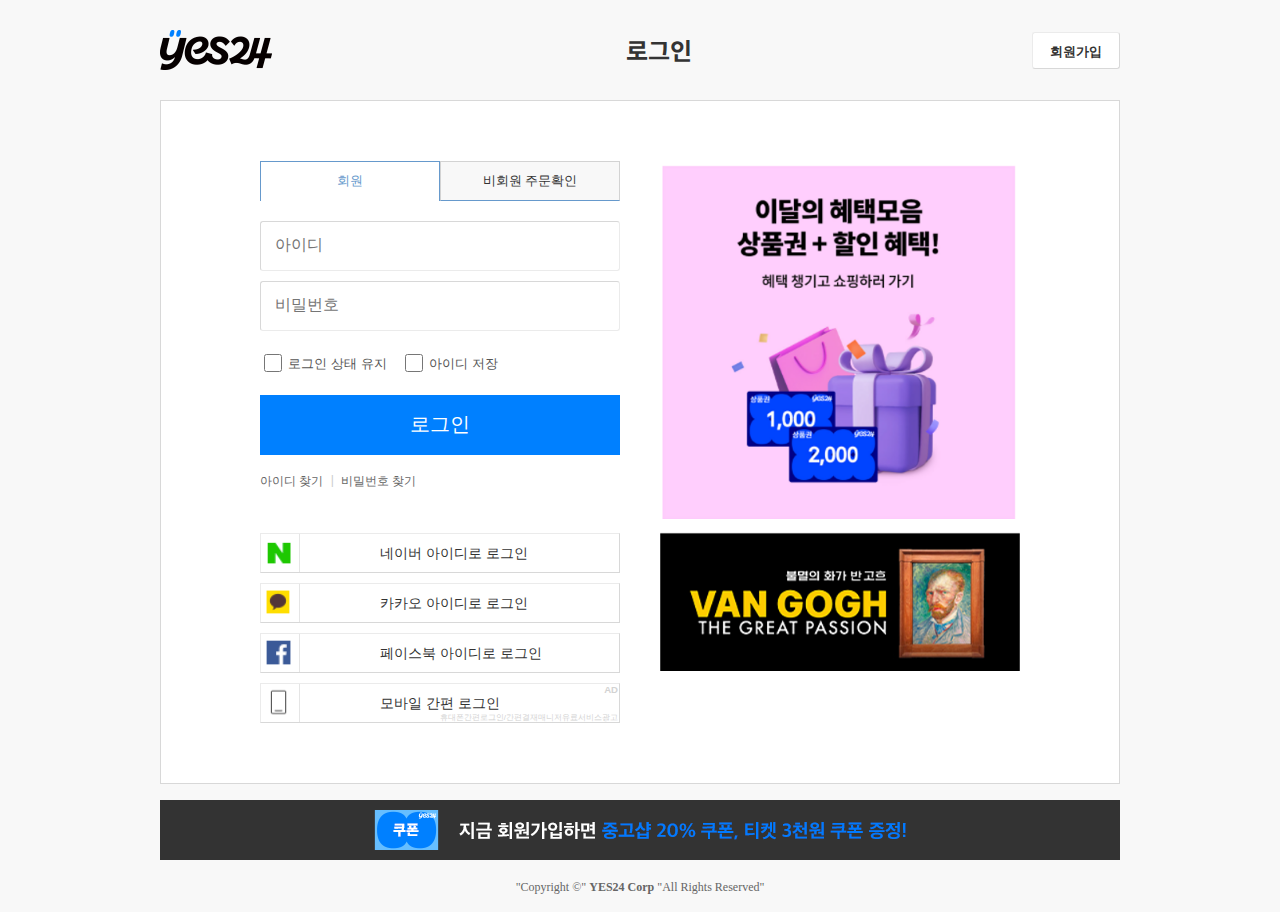
<file: index.html>
<!DOCTYPE html>
<html lang="ko">
  <head>
    <meta charset="UTF-8" />
    <meta name="viewport" content="width=device-width, initial-scale=1.0" />
    <title>yes24-index</title>
    <link rel="stylesheet" href="./css/style.css" />
    <script src="./js/yes24.js" defer></script>
  </head>
  <body>
    <div id="totalwrap">
        <!-- 헤더영역 시작 -->
       <header id="header">
          <div class="header_area">
            <h1>
              <a class="yes24_logo" href="https://www.yes24.com">
                <img src="./source/logo_n.png" alt="예스24로고" />
              </a>
            </h1>
            <span class="sever_name">로그인</span>
            <div class="sign_up"  onclick="location.href='https://www.yes24.com/Member/Join/Accept.aspx';">회원가입</div>
        </header>
        <!-- 헤더영역 끝 -->

        <!-- 메인영역 시작 -->
        <main id="yscontent">
        <div id="maincontwrap" class="controw">
          <div class="login_cont"> <!-- 2-1. 좌측 로그인박스 -->
            <div class="mem_area">
              <ul id="ultabmem">
                <li id="limem"><span class="txt member cursor">회원</span></li>
                <li id="linomem"><span class="txt member cursor">비회원 주문확인</span></li>
              </ul>
            </div>
            <div class="mem_loginform">
              <form>
                <fieldset>
                  <span id="spanID" class="yesIpt b_size ipt_wSizeF"><input type="text" name="ID" class="focusbox" placeholder="아이디" onfocus="this.placeholder=''" onblur="this.placeholder='아이디'"></span>
                  <span id="spanPW" class="yesIpt b_size ipt_wSizeF"><input type="password" placeholder="비밀번호" onfocus="this.placeholder=''" onblur="this.placeholder='비밀번호'"></span>
                  <p class="loginchk">
                    <span>
                      <input id="login" type="checkbox">
                      <label for="login" class="cursor">로그인 상태 유지</label>
                    </span>
                    <span>
                      <input id="save" type="checkbox">
                      <label for="save" class="cursor">아이디 저장</label>
                    </span>
                  </p>
                  <!-- //파란색 로그인버튼 -->
                  <div type="button" id="btnLogin" title="로그인" class="cursor">
                    <span class="txt">로그인</span>
                  </div>
                </fieldset>
              </form>
              <div class="loginEtc">
                <a class="IDetc cursor">아이디 찾기</a>
                <em class="divi">|</em>
                <a class="IDetc cursor">비밀번호 찾기</a>
              </div>
            </div>
            <ul class="login_social">
              <li><a href="#" onclick="open1(); return false;" class="btnsocial"><span class="bWrap"><em class="icon"><img src="./source/naver.png" alt="네이버 아이콘"></em><em class="txt">네이버 아이디로 로그인</em></span></a></li>
              <li><a href="#" onclick="open2(); return false;" class="btnsocial"><span class="bWrap"><em class="icon"><img src="./source/kakao.png" alt="카카오 아이콘"></em><em class="txt">카카오 아이디로 로그인</em></span></a></li>
              <li><a href="#" onclick="open3(); return false;" class="btnsocial"><span class="bWrap"><em class="icon"><img src="./source/facebook.png" alt="페이스북 아이콘"></em><em class="txt">페이스북 아이디로 로그인</em></span></a></li>
              <li><a href="https://sepay.org/spm/join?regSiteCode=HD&ctgCode=1&subCode=1" class="btnsocial ad" id="mobile"><span class="bWrap"><em class="icon"><img src="./source/mobile.png" alt="모바일 아이콘"></em><em class="txt">모바일 간편 로그인</em></span></a></li>
            </ul>
            <div class="sec3"> <!-- 2-3. 비회원주문탭 -->
              <form class="nomem_loginform">
                <fieldset>
                  <span id="nonmember_num" class="yesIpt b_size ipt_wSizeF"><input type="text" name="ID" placeholder="주문번호" onfocus="this.placeholder=''" onblur="this.placeholder='주문번호'"></span>
                  <span id="nonmember_psw" class="yesIpt b_size ipt_wSizeF"><input type="password" placeholder="주문 비밀번호" onfocus="this.placeholder=''" onblur="this.placeholder='주문 비밀번호'"></span>
                  <!-- //파란색 확인버튼 -->
                  <div type="button" id="btnLogin" title="확인" class="cursor">
                    <span class="txt">확인</span>
                  </div>
                </fieldset>
              </form>
              <div class="loginEtc">
                <a class="IDetc cursor">주문번호 찾기</a>
                <em class="divi">|</em>
                <a class="IDetc cursor">주문 비밀번호 찾기</a>
              </div>
           </div>
          </div>   
        <div class="login_bigbanner"> <!-- 2-2. 우측 광고박스 -->
            <div class = "adUpper">
              <img class="adimg cursor" src="./source/adUpper.png" alt="상단광고배너"  onclick="location.href='https://event.yes24.com/yesBenefit'"></img>
            </div>
            <div class="adSmall">
              <img class="adimg cursor" src="./source/addBelow.png" alt="하단광고배너"  onclick="location.href='http://ticket.yes24.com/New/Genre/GenreBridge.aspx?genre=15460&id=1290'"></img>
            </div>
        </div>        
      </main>
        <!-- 메인영역 끝 -->

        <!-- 푸터영역 시작 -->
        <footer id="footer">
          <div class="botbn">
            <img src="./source/bn_login_n_960x60.gif" alt="회원가입 배너" onclick="location.href='https://www.yes24.com/notice/FirstClass/newmemCoupon.aspx'"></img>
          </div>
          <div class="footpos">
            <address>"Copyright ©"
              <strong>YES24 Corp</strong>
            "All Rights Reserved"
            </address>
          </div>
        </footer>
        <!-- 푸터영역 끝 -->
    </div>
  </body>
</html>
</file>
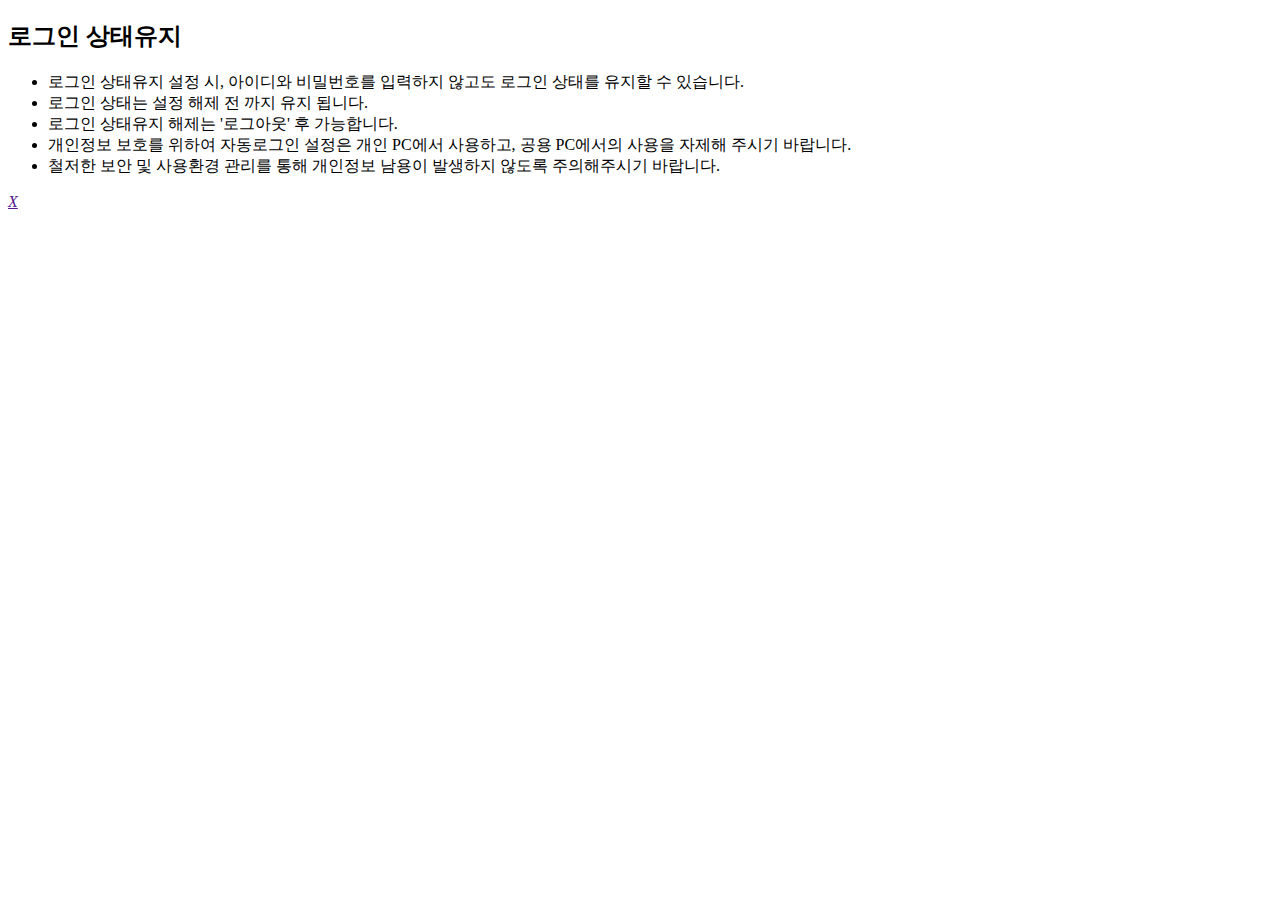
<file: holdOnLogin.html>
<!DOCTYPE html>
<html lang="ko">
  <head>
    <meta charset="UTF-8" />
    <meta name="viewport" content="width=device-width, initial-scale=1.0" />
    <title>holdOnLogin</title>
  </head>
  <body>
    <div id="popup">
      <div>
        <div class="popupArea">
          <span class="horn"></span>
          <div class="pop_tit"><h2>로그인 상태유지</h2></div>
          <div class="pop_cont">
            <ul>
              <li><em class="bl_dot"></em>로그인 상태유지 설정 시, 아이디와 비밀번호를 입력하지 않고도 로그인 상태를 유지할 수 있습니다.</li>
              <li><em class="bl_dot"></em>로그인 상태는 설정 해제 전 까지 유지 됩니다.</li>
              <li><em class="bl_dot"></em>로그인 상태유지 해제는 '로그아웃' 후 가능합니다.</li>
              <li><em class="bl_dot"></em><span class="tx_red">개인정보 보호를 위하여 자동로그인 설정은 개인 PC에서 사용하고, 공용 PC에서의 사용을 자제해 주시기 바랍니다.</span></li>
              <li><em class="bl_dot"></em><span class="tx_red">철저한 보안 및 사용환경 관리를 통해 개인정보 남용이 발생하지 않도록 주의해주시기 바랍니다.</span></li>
            </ul>
          </div>
          <div class="pop_close"><a href=""><em class="btn_popclose">X</em></a></div>
        </div>
      </div>
    </div>
  </body>
</html>
</file>
<file: css/style.css>
/*------------전역 시작--------------*/
@import url('https://fonts.cdnfonts.com/css/malgun-gothic-boot');  /* 그냥 맑은고딕은 유료밖에 못찾아서 대체했습니다 */
@import url('https://fonts.googleapis.com/css2?family=Noto+Sans+KR:wght@100..900&family=Open+Sans:ital,wght@0,300..800;1,300..800&display=swap');
@import url(./reset.css);
*{
  font-family: 'Malgun Gothic Boot', sans-serif;                   /* 그냥 맑은고딕은 유료밖에 못찾아서 대체했습니다 */
}

body {
  text-align: center;
  background-color: #f8f8f8;
  font-size: 12px;
  color: #555;
  min-height: 100%;
  height: 100%;
}

.cursor{ cursor: pointer;}
li {list-style: none;}
/*-------------전역 끝--------------*/


/*--------1.헤더영역 시작-----------*/
#header {
  height: 100px;
  text-align: center;
  display: flex;
  flex-direction: column;
  align-items: center;
}
#header .header_area {
  position: relative;
  margin: 0 auto;
  width: 960px;
  height: 100px;
  text-align: left;
  /* border: 1px solid gray; */
  display: flex;
  justify-content: space-between;
  align-items: center;
}
#header .header_area h1 {
  height: 100px;
  text-align: center;
}

/* ------. 로그인 마크---- */
.sever_name {
  /* border: 1px solid black; background-color: red; */
  height: 100px;
  line-height: 100px;
  text-align: center;
  font-family: 'Noto Sans KR';
  font-size: 24px;
  color: #333;
  font-weight: 700;
}
/* ------. 회원가입----- */
.sign_up {
  border: solid 1px #ebebeb;
  border-bottom-color: #d8d8d8;
  border-right-color: #d8d8d8;
  border-radius: 3px;
  background-color: #fff;

  padding: 0 12px;
  width: 88px;
  height: 37px;
  line-height: 37px;
  text-align: center;

  color: #333;
  font-size: 13px;
  font-weight: bold;
  letter-spacing: 0;
  border-radius: 3px;
}
#header .sign_up {
  overflow: hidden;
  cursor: pointer;
}
/*--------1.헤더영역 끝//--------------*/


/*--------2.콘텐트영역 시작-------*/
#yscontent {
  margin: 0 auto;
  padding: 60px 0;
  width: 958px;
  border: 1px solid #d8d8d8;
  text-align: center;
  background-color: #fff;
  overflow: hidden;
}
.login_cont {
  float: left;
  width: 360px;
}
.login_bigbanner {
  float: right;
  width: 360px;
}
/*--------2-1.우측 광고박스-------*/
.login_bigbanner > * {
  width: 360px;
  height: 360px;
  overflow: auto;
}
.adimg {
  width: 360px;
}
.adSmall{
  margin-top: 10px;
  width: 360px;
  height: 140px;
  overflow: hidden;
}

#yscontent .controw {
  margin: 0 auto;
  position: relative;
  width: 760px;
  text-align: left;
}
/*--------2-2.좌측 로그인박스 시작-------*/
/*-----회원 | 비회원------*/
.mem_area {
  margin-bottom: 20px;
  display: table;
  width: 100%;
  table-layout: fixed;
  border-bottom: 1xp solid #d8d8d8;
}
/* 회원비회원 탭 ul속성 */
#ultabmem {
  display: table-row;
}
/* 회원비회원탭 li속성 */
.mem_area > #ultabmem li {
  position: relative;
}
#ultabmem li {
  width: 50%;
  display: table-cell;
}
#ultabmem li:nth-child(1) {    /* 회원탭 */
  width: 180px;
  height: 40px;
  border: 1px solid #6699cc;
  border-bottom: none;
  
  color: #6699cc;
}
#ultabmem li:nth-child(2) {    /* 비회원탭 */
  width: 180px;
  border: 1px solid lightgray;
  border-bottom: 1px solid #6699cc;
  background-color: #f8f8f8;
  color: #333;
}
/* 회원비회원탭 글자속성 */
#ultabmem .txt {
  display: block;
  height: 38px;
  line-height: 38px;
  overflow: hidden;
  text-align: center;
  font-size: 13px;
}
/*------회원 | 비회원 끝----*/

/* 아이디 비번 입력*/
.yesIpt {
  box-sizing: border-box;
  position: relative;

  padding: 3px 8px 5px;
  width: auto;
  height: 30px;
  line-height: 20px;
  color: #999;

  border: solid 1px #ebebeb;
  border-top-color: #d8d8d8;
  border-left-color: #d8d8d8;
  border-radius: 3px;
  background-color: #fff;
}
.yesIpt.b_size {
  padding: 9px 14px 11px;
  width: auto;
  height: 50px;
  line-height: 28px;
}
.yesIpt.b_size input {
  padding: 0;
  height: 28px;
  line-height: 27px;
  font-size: 16px;
  color: #999;
}
.yesIpt input {
  width: 100%;
  height: 20px;
  line-height: 20px;
  overflow: hidden;
  font-size: 12px;
  border-radius: 0;
  background-color: transparent;
  vertical-align: top;
  border: none;
  outline: none;
}
.yesIpt.ipt_wSizeF {
  display: block;
}
#spanPW{margin-top: 10px;}
#spanID>input:focus{color: #6699cc;  }                      /* 포커스 시 파란 글자색 */
#spanID.focusOn,
#spanPW.focusOn{border:1px solid #6699cc;}  /* 포커스 시 파란 강조선 */
/* 아이디 비번 끝 */

/* 로그인상태 유지, 아이디저장 시작 */
.loginchk{margin-top: 20px; }
.loginchk>span{margin-right: 11px; }
.loginchk input{vertical-align: -4px;}
.loginchk label{
  font-size: 13px;
  min-height: 20px;
  line-height: 20px;}
.loginchk #login,
.loginchk #save{
  width: 18px;
  height: 18px;
  border-radius: 9px;
  border: solid 1px #ebebeb;
  accent-color:#6699cc;
}
/* 로그인상태 유지, 아이디저장 끝 */

/* 파란색 로그인버튼 */
#btnLogin {
  margin: 20px 0 0 0;
  width: 100%;
  height: 60px;
  background-color: #0080ff;
  border-color: #0080ff;
  border-bottom-color: #0080ff;
  border-right-color: #0080ff;

  display: inline-block;
  vertical-align: top;
}
#btnLogin .txt {
  line-height: 28px;
  height: 28px;
  margin: 15px 0;

  font-size: 20px;
  font-weight: 500;
  color: #fff;
  

  position: relative;
  display: block;
  overflow: hidden;
  text-align: center;
}
/* 파란색 로그인버튼 끝 */
/* //아이디 비번찾기 */
.loginEtc{margin-top: 11px; padding-bottom: 12px;}
.IDetc {
  display: inline-block;
  zoom: 1;
  text-align: left;
  vertical-align: middle;
  line-height: 30px;
  color: #666;
}
.divi{
  margin: 3px 4px 0 4px; 
  color: #ccc;}
/* //아이디 비번찾기 끝*/

/* 소셜-로그인 시작 */
.login_cont .login_social {padding: 15px 0 0 0;}
.login_cont .login_social li {margin-top: 10px;}
.btnsocial{display: block; color: #555; text-decoration: none;}
.icon{
  width: 39px;
  height: 38px;
  border-right: solid 1px #e5e5e5;
  display: inline-block;
  overflow: hidden;
  text-align: left;
  vertical-align: top;
}
#maincontwrap .login_cont .login_social .bWrap {
  display: block;
  height: 40px;
  border: 1px solid #ebebeb;
  border-right: solid 1px #d8d8d8;
  border-bottom: solid 1px #d8d8d8;
  background-color: #fff;
}
.icon img{
  width: 35px;
  height: 35px;
  object-fit: contain;
  padding-top: 2px;
}
.login_social .txt {
  margin-left: 80px;
  line-height: 38px;
  text-align: center;
  color: #333;
  font-size: 14px;}

#mobile{position: relative;}
.ad::before {
  content: "AD";
  color: lightgray;
  font-size: 0.6rem;
  font-weight: bold;

  position: absolute;
  top: 2px;
  right: 2px;
}

.ad::after {
  content: "휴대폰간편로그인/간편결재매니저유료서비스광고";
  color: lightgray;
  font-size: 0.5rem;

  position: absolute;
  right: 2px;
  bottom: 1px;
}
/* 소셜-로그인 끝 */
/*--------2-2.좌측 로그인박스 끝-------*/
/*--------2-3.Hidden 비회원주문 탭(.sec3) 시작-------*/
/* 비회원 주문확인 : 주문번호 / 주문 비밀번호 */
/* .sec3>ul{margin-top: 60px;} */
.sec3 .nonmember_num input,
.sec3 .nonmember_psw input {
  width: 350px;
  height: 48px;
  padding: 0 0 0 10px;

  margin-bottom: 10px;
  border: 1px solid lightgray;

  font-size: 15px;
}

/* 비회원 주문확인 : 확인 */

.sec3 .nonmember_submit a {
  display: block;

  border: 1px solid #0080ff;
  border-radius: 3px;
  background-color: #0080ff;

  margin: 10px 0 20px 0;
  padding: 15px;
  text-align: center;

  color: white;
  font-weight: bold;
}

/* 비회원 주문확인 : 찾기 */

.sec3 .nonmember_find p {
  float: left;
  padding-right: 10px;

  font-size: 0.8rem;
  color: #333;
}
/* 비회원 주문확인 탭 포커스 효과 */
#nonmember_psw{margin-top: 10px;}
#nonmember_num>input:focus{color: #6699cc;  }                      /* 포커스 시 파란 글자색 */
#nonmember_num.focusOn,#nonmember_psw.focusOn{border:1px solid #6699cc;}  /* 포커스 시 파란 강조선 */
/*--------2-3.Hidden 비회원주문 탭 끝-------*/
/* 콘텐트영역끝 */

/* 3.푸터영역 시작 */
.botbn{
  padding-top: 16px;
}
#footer .footpos{
  margin: 0 auto;
    width: 960px;
    height: 50px;
    line-height: 50px;
    text-align: center;
    color: #666;

    position: relative;
}
address{
  font-style: normal;
}
strong{font-style: normal; font-weight: bold;}
/* 3.푸터영역 끝 */
</file>
